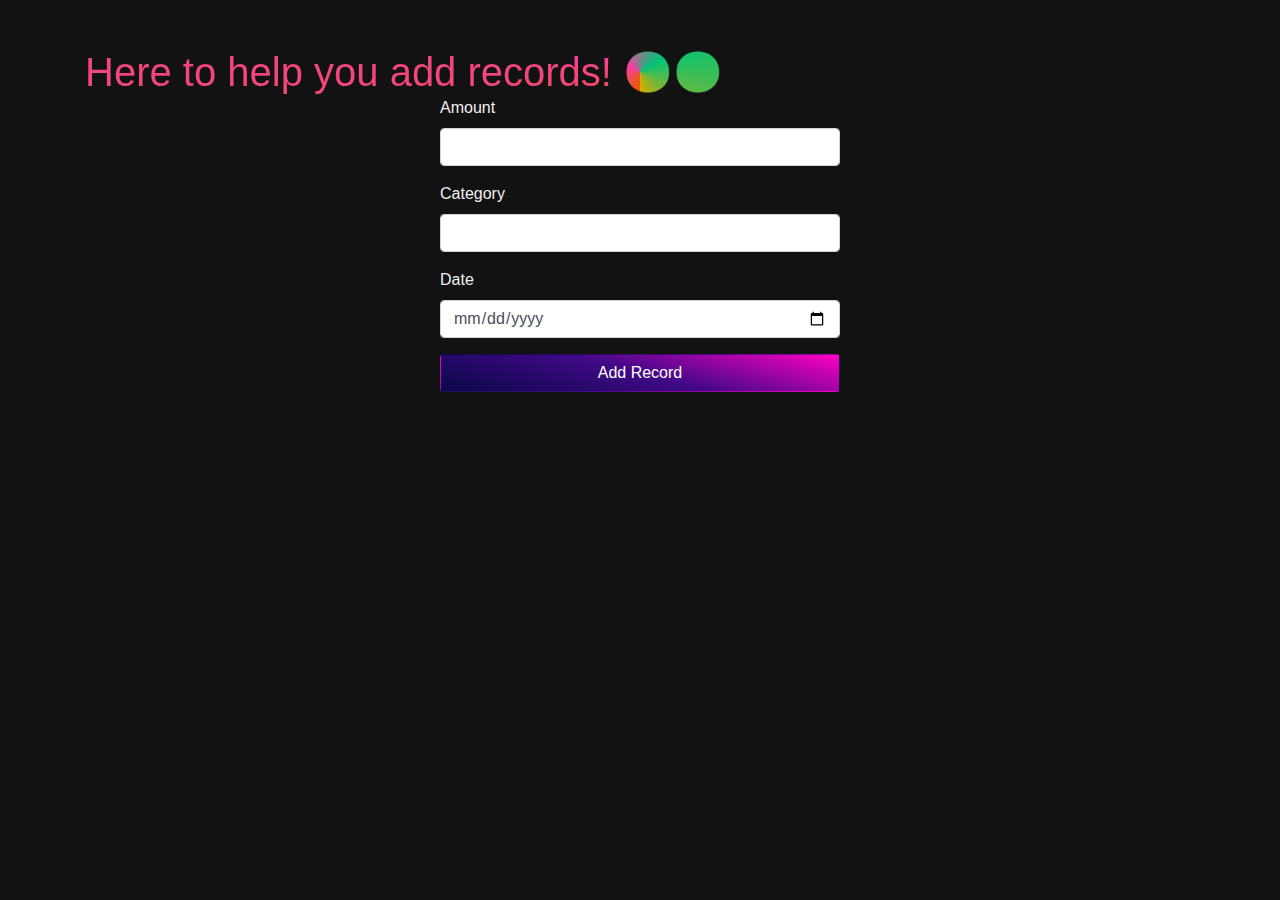
<file: templates/addrecord.html>
<!DOCTYPE html>
<html lang="en">
<head>
    <meta charset="UTF-8">
    <meta name="viewport" content="width=device-width, initial-scale=1.0">
    <title>Smart Finance - Add Record</title>
    <link rel="stylesheet" href="https://stackpath.bootstrapcdn.com/bootstrap/4.5.2/css/bootstrap.min.css">
    <style>
        body {
            background-color: #121212;
            color: #f0f0f0;
        }
        .gradient-text { background: conic-gradient(from 180deg, #e85907, #f83fa4, #00c477, #daac00); -webkit-background-clip: text; color: transparent; }
        .button-gradient { background: linear-gradient(195deg, #ff00c3, #400986, #0a0749); color: white; }
    </style>
</head>
<body>
    <div class="container mt-5">
    <h1 class="gradient-text" style="margin:auto;">Here to help you add records! 😊😊</h1></div> 
    <form action="/add_record" method="POST" style="max-width: 400px; margin: auto;">
        <div class="form-group">
            <label for="amount">Amount</label>
            <input type="number" class="form-control" id="amount" name="amount" required>
        </div>   




        
        <div class="form-group">
            <label for="category">Category</label>
            <input type="text" class="form-control" id="category" name="category" required>
        </div>
        <div class="form-group">
            <label for="date">Date</label>
            <input type="date" class="form-control" id="date" name="date" required>
        </div>
        <button type="submit" class="btn button-gradient btn-block">Add Record</button>
    </form>
</body>
</html>
</file>
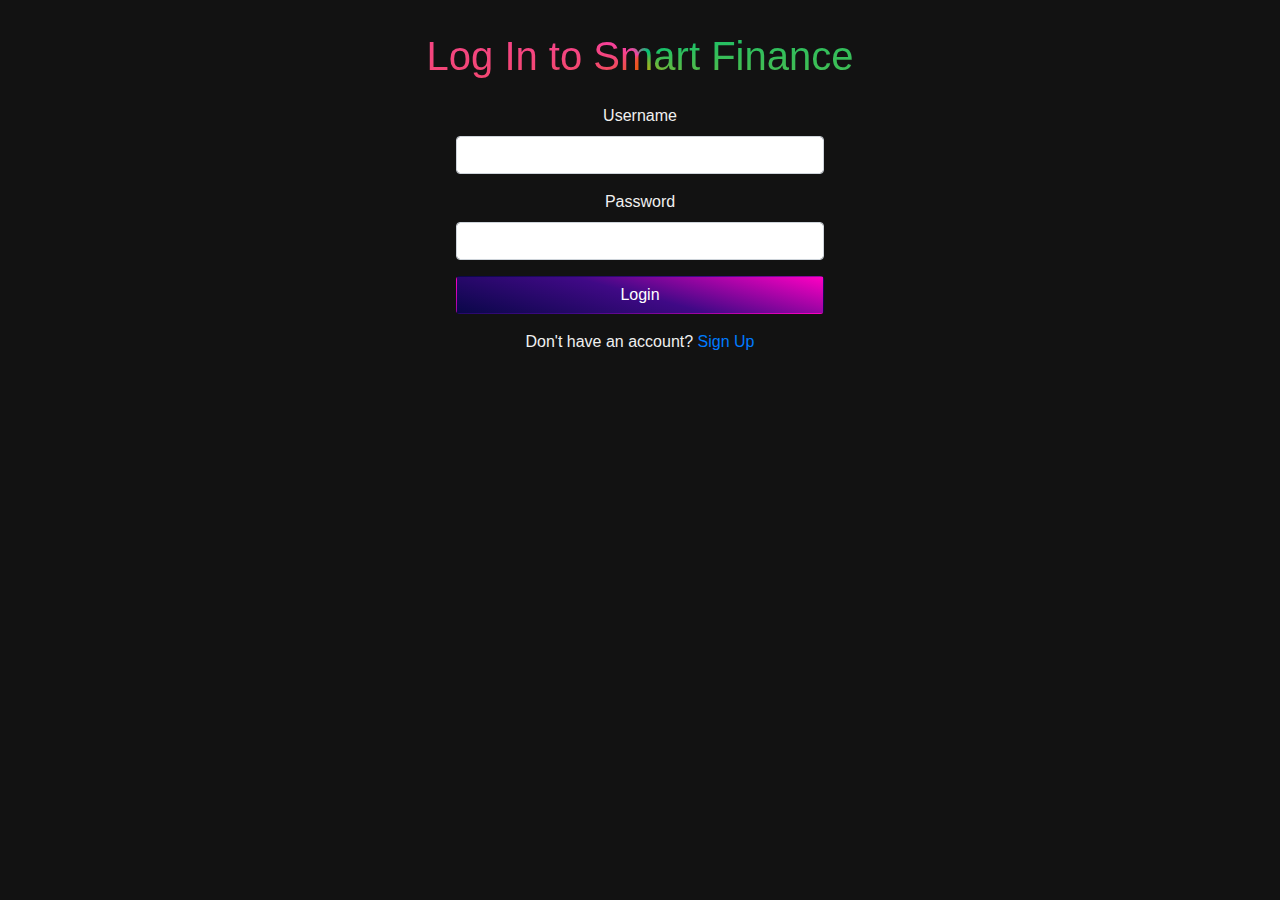
<file: templates/login.html>
<!DOCTYPE html>
<html lang="en">
<head>
    <meta charset="UTF-8">
    <meta name="viewport" content="width=device-width, initial-scale=1.0">
    <title>Smart Finance - Login</title>
    <link rel="stylesheet" href="https://stackpath.bootstrapcdn.com/bootstrap/4.5.2/css/bootstrap.min.css">
    <style>
        body {
            display: flex;
            flex-direction: column;
            align-items: center;
            text-align: center;
            margin-top: 2rem;
            color-scheme: dark;
            background-color: #121212;
            color: #f0f0f0;
        }
        .gradient-text { background: conic-gradient(from 180deg, #e85907, #f83fa4, #00c477, #daac00); -webkit-background-clip: text; color: transparent; }
        .button-gradient { background: linear-gradient(195deg, #ff00c3, #400986, #0a0749); color: white; }
    </style>
</head>
<body>
    <h1 class="gradient-text">Log In to Smart Finance</h1>
    <form action="/login" method="POST" style="max-width: 400px; width: 100%; padding: 1rem;">
        <div class="form-group">
            <label for="username">Username</label>
            <input type="text" class="form-control" id="username" name="username" required>
        </div>
        <div class="form-group">
            <label for="password">Password</label>
            <input type="password" class="form-control" id="password" name="password" required>
        </div>
        <button type="submit" class="btn button-gradient btn-block">Login</button>
        <p class="mt-3">Don't have an account? <a href="/signup">Sign Up</a></p>
    </form>
</body>
</html>
</file>
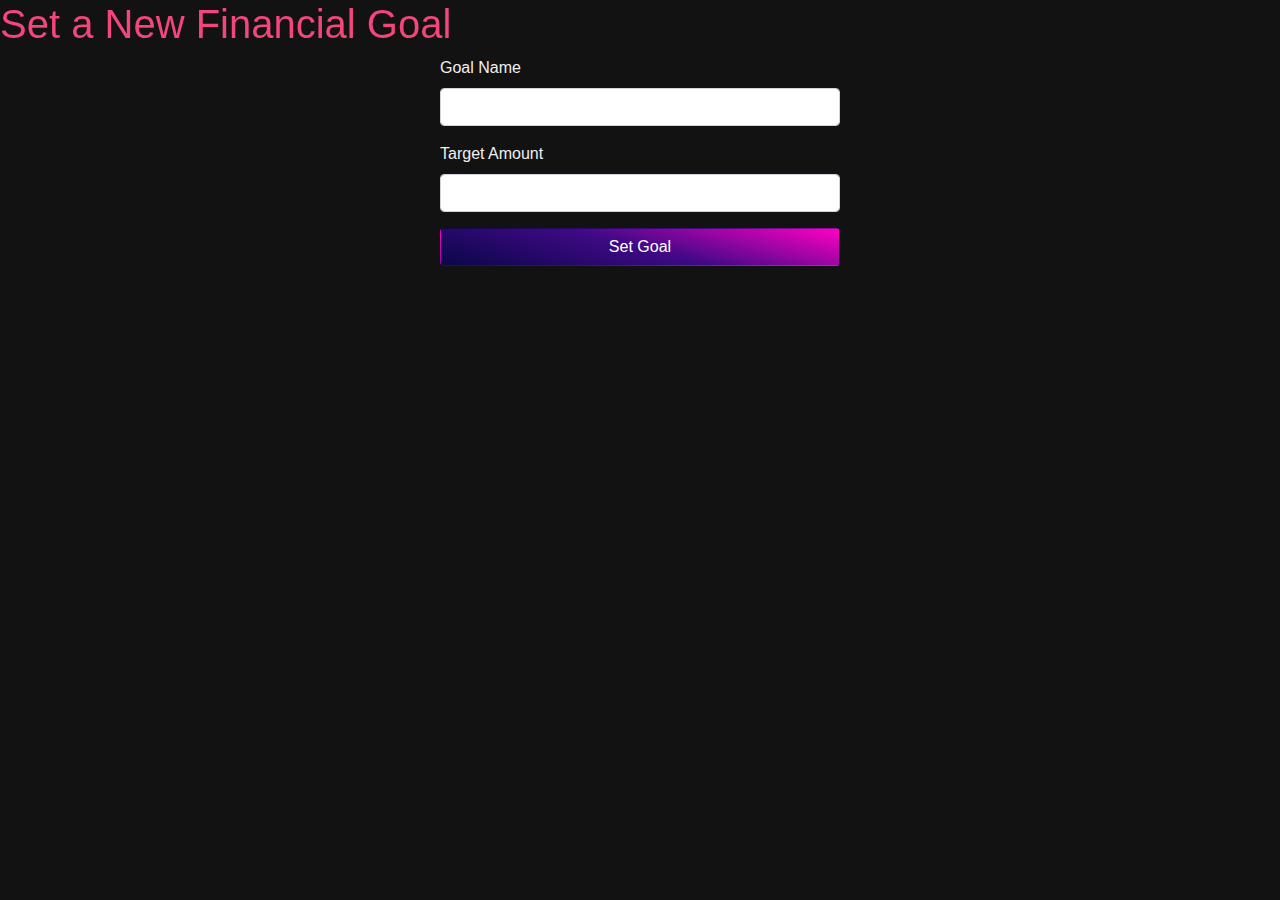
<file: templates/set_goals.html>
<!DOCTYPE html>
<html lang="en">
<head>
    <meta charset="UTF-8">
    <meta name="viewport" content="width=device-width, initial-scale=1.0">
    <title>Smart Finance - Set Goal</title>
    <link rel="stylesheet" href="https://stackpath.bootstrapcdn.com/bootstrap/4.5.2/css/bootstrap.min.css">
    <style>
        body {
            background-color: #121212;
            color: #f0f0f0;
        }
        .gradient-text { background: conic-gradient(from 180deg, #e85907, #f83fa4, #00c477, #daac00); -webkit-background-clip: text; color: transparent; }
        .button-gradient { background: linear-gradient(195deg, #ff00c3, #400986, #0a0749); color: white; }
    </style>
</head>
<body>
    <h1 class="gradient-text">Set a New Financial Goal</h1>
    <form action="/set_goal" method="POST" style="max-width: 400px; margin: auto;">
        <div class="form-group">
            <label for="goal_name">Goal Name</label>
            <input type="text" class="form-control" id="goal_name" name="goal_name" required>
        </div>
        <div class="form-group">
            <label for="target_amount">Target Amount</label>
            <input type="number" class="form-control" id="target_amount" name="target_amount" required>
        </div>
        <button type="submit" class="btn button-gradient btn-block">Set Goal</button>
    </form>
</body>
</html>
</file>
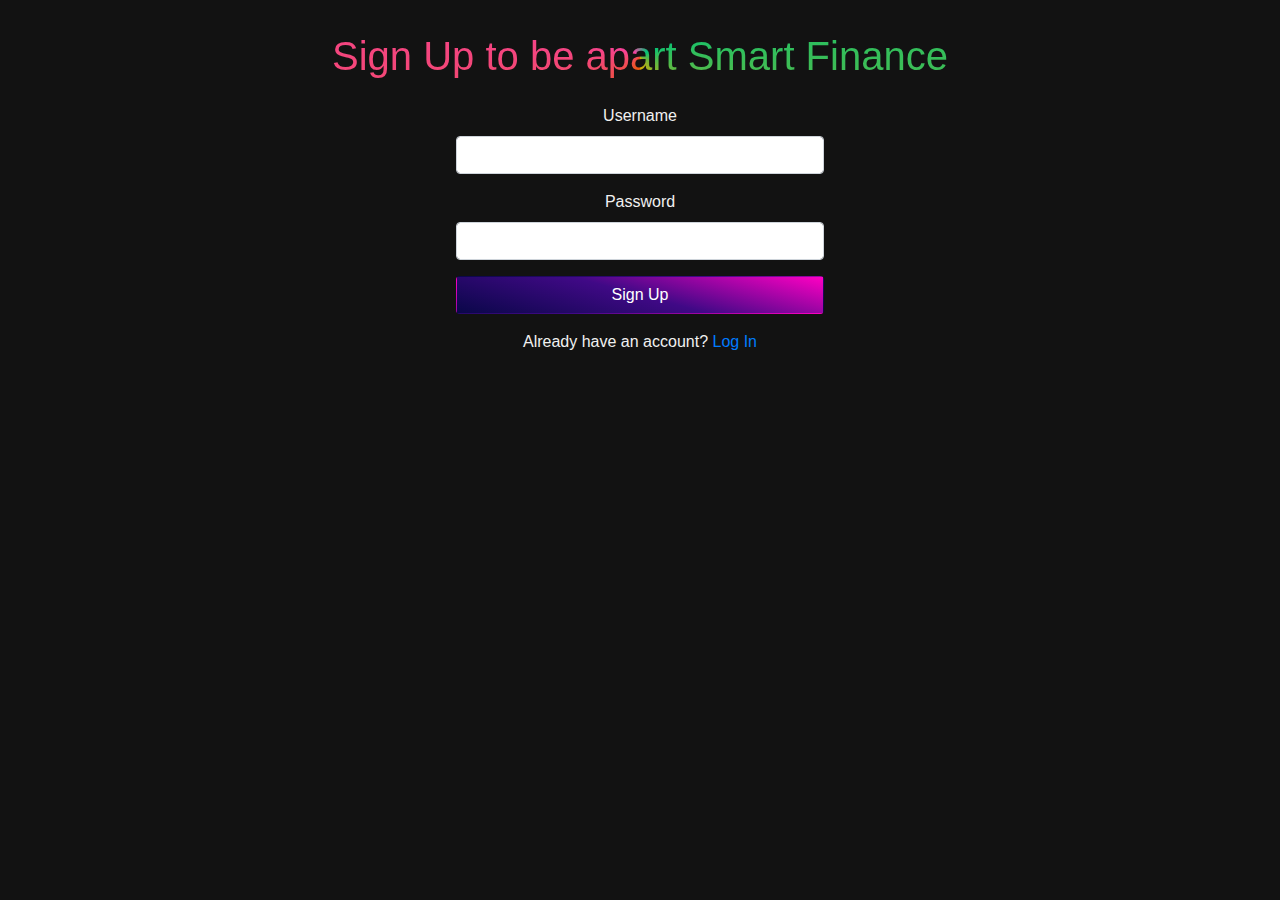
<file: templates/signup.html>
<!DOCTYPE html>
<html lang="en">
<head>
    <meta charset="UTF-8">
    <meta name="viewport" content="width=device-width, initial-scale=1.0">
    <title>Smart Finance - Sign Up</title>
    <link rel="stylesheet" href="https://stackpath.bootstrapcdn.com/bootstrap/4.5.2/css/bootstrap.min.css">
    <style>
        body {
            display: flex;
            flex-direction: column;
            align-items: center;
            text-align: center;
            margin-top: 2rem;
            color-scheme: dark;
            background-color: #121212;
            color: #f0f0f0;
        }
        .gradient-text { background: conic-gradient(from 180deg, #e85907, #f83fa4, #00c477, #daac00); -webkit-background-clip: text; color: transparent; }
        .button-gradient { background: linear-gradient(195deg, #ff00c3, #400986, #0a0749); color: white; }
    </style>
</head>
<body>
    <h1 class="gradient-text">Sign Up to be apart Smart Finance</h1>
    <form action="/signup" method="POST" style="max-width: 400px; width: 100%; padding: 1rem;">
        <div class="form-group">
            <label for="username">Username</label>
            <input type="text" class="form-control" id="username" name="username" required>
        </div>
        <div class="form-group">
            <label for="password">Password</label>
            <input type="password" class="form-control" id="password" name="password" required>
        </div>
        <button type="submit" class="btn button-gradient btn-block">Sign Up</button>
        <p class="mt-3">Already have an account? <a href="/login">Log In</a></p>
    </form>
</body>
</html>
</file>
